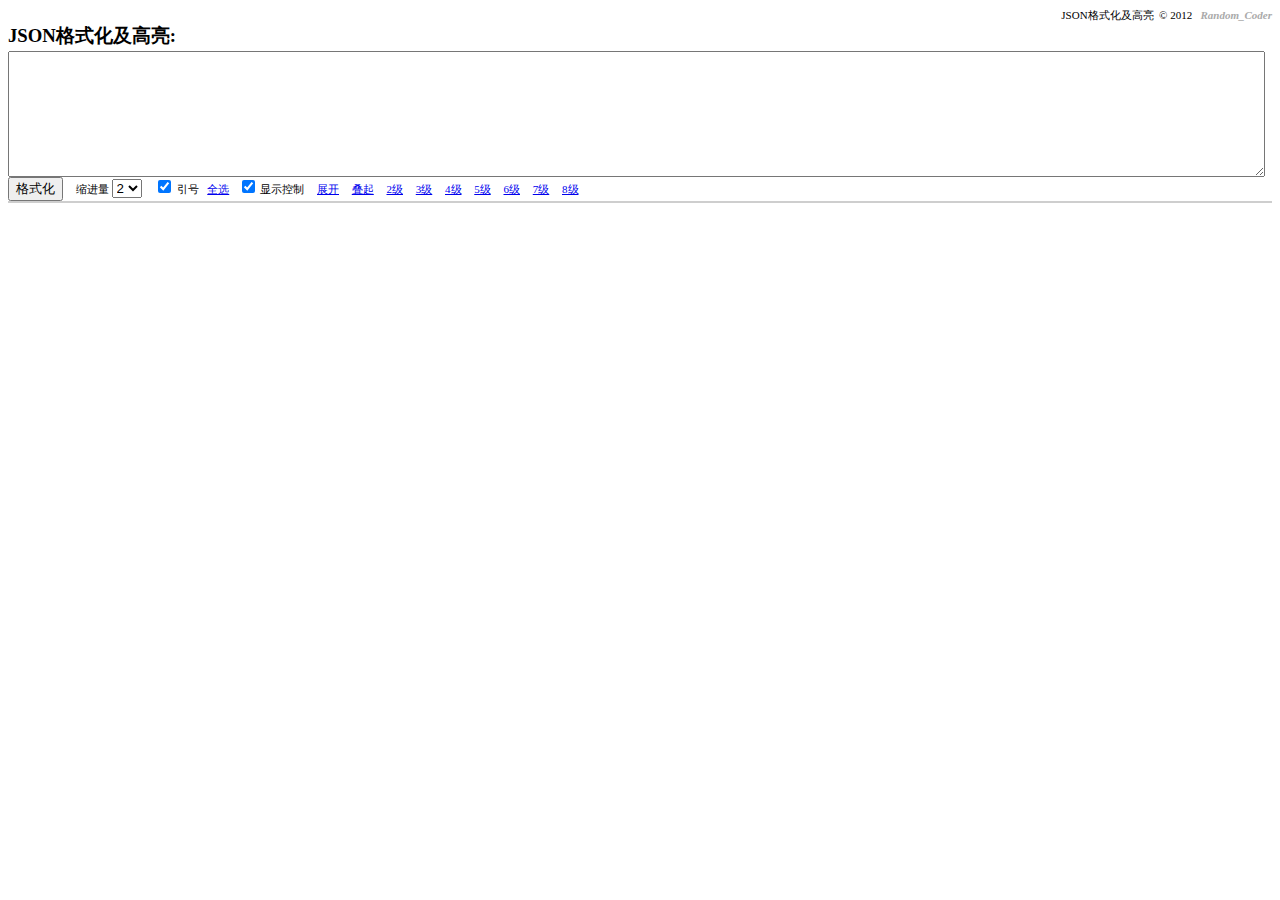
<file: src/main/webapp/htdocs/json/index.htm>
﻿<!DOCTYPE html PUBLIC "-//W3C//DTD XHTML 1.0 Transitional//EN" "http://www.w3.org/TR/xhtml1/DTD/xhtml1-transitional.dtd">
<html xmlns="http://www.w3.org/1999/xhtml">
<head>
<title>原生json格式化及高亮</title>
<meta name="description" content="json,格式化,高亮">
<meta name="keywords" content="json,格式化,高亮">
<script src="c.js" type="text/javascript"></script>
<link href="s.css" type="text/css" rel="stylesheet"></link>
</head>
<body>
<div class="HeadersRow">
  <div id="HeaderTitle"> JSON格式化及高亮 &nbsp;&copy;&nbsp;2012&nbsp; &nbsp;<span style='color:#aaa;font-weight:bold;font-style:italic'>Random_Coder</span> </div>
  <h3 id="HeaderSubTitle">JSON格式化及高亮:</h3>
  <textarea id="RawJson">
  </textarea>
</div>
<div id="ControlsRow">
  <input type="Button" value="格式化" onclick="Process()"/>
  <span id="TabSizeHolder">
    缩进量
    <select id="TabSize" onchange="TabSizeChanged()">
      <option value="1">1</option>
      <option value="2" selected="true">2</option>
      <option value="3">3</option>
      <option value="4">4</option>
      <option value="5">5</option>
      <option value="6">6</option>
    </select>
  </span>
  <label for="QuoteKeys">
    <input type="checkbox" id="QuoteKeys" onclick="QuoteKeysClicked()" checked="true" /> 
    引号
  </label>&nbsp; 
  <a href="javascript:void(0);" onclick="SelectAllClicked()">全选</a>
  &nbsp;
  <span id="CollapsibleViewHolder" >
      <label for="CollapsibleView">
        <input type="checkbox" id="CollapsibleView" onclick="CollapsibleViewClicked()" checked="true" /> 
        显示控制
      </label>
  </span>
  <span id="CollapsibleViewDetail">
    <a href="javascript:void(0);" onclick="ExpandAllClicked()">展开</a>
    <a href="javascript:void(0);" onclick="CollapseAllClicked()">叠起</a>
    <a href="javascript:void(0);" onclick="CollapseLevel(3)">2级</a>
    <a href="javascript:void(0);" onclick="CollapseLevel(4)">3级</a>
    <a href="javascript:void(0);" onclick="CollapseLevel(5)">4级</a>
    <a href="javascript:void(0);" onclick="CollapseLevel(6)">5级</a>
    <a href="javascript:void(0);" onclick="CollapseLevel(7)">6级</a>
    <a href="javascript:void(0);" onclick="CollapseLevel(8)">7级</a>
    <a href="javascript:void(0);" onclick="CollapseLevel(9)">8级</a>
  </span>
</div>
<div id="Canvas" class="Canvas"></div>
<script src="http://www.google-analytics.com/urchin.js" type="text/javascript"></script>
<script type="text/javascript" src="m.js"></script>
</body>
</html>
</file>
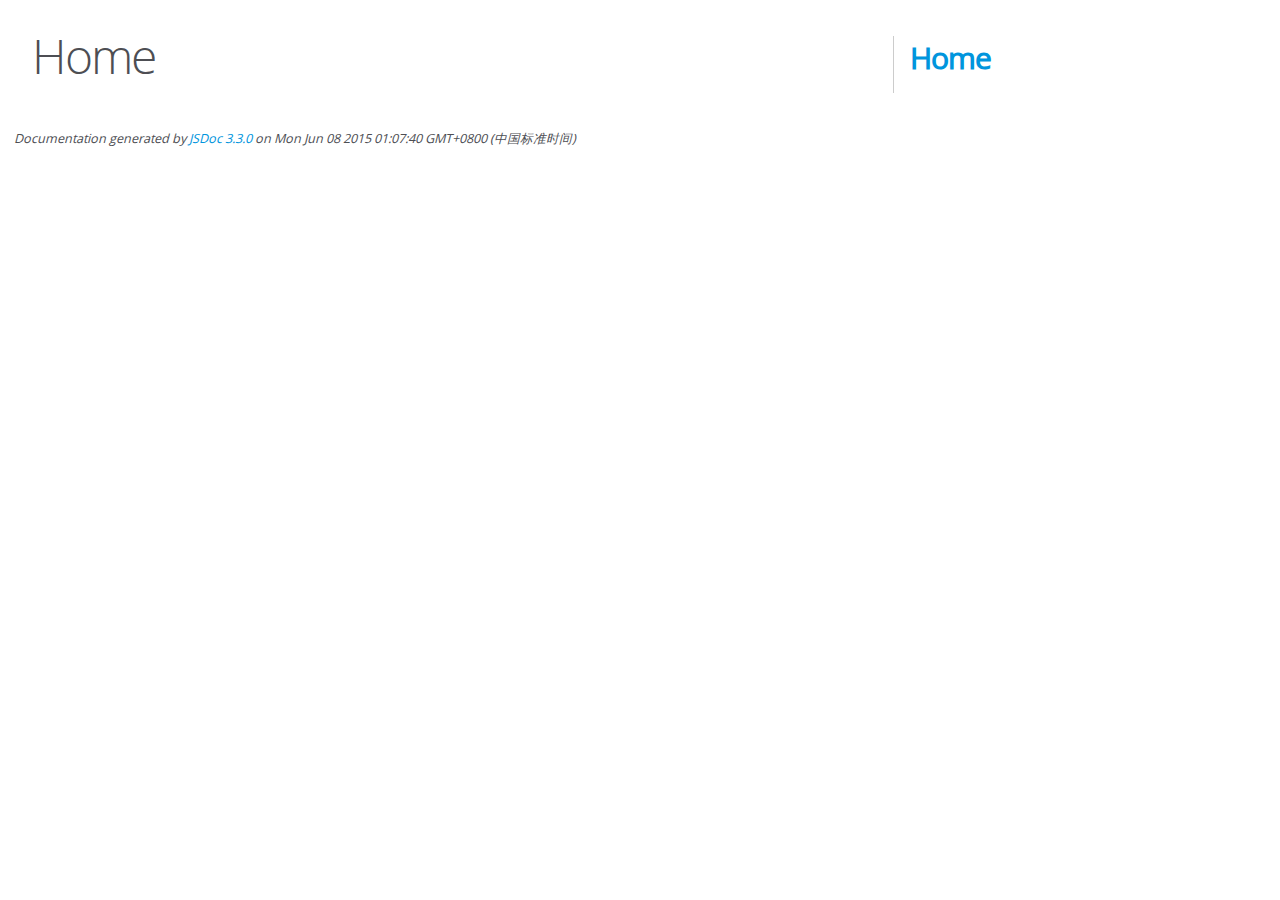
<file: src/main/webapp/htdocs/mdeditor/docs/index.html>
<!DOCTYPE html>
<html lang="en">
<head>
    <meta charset="utf-8">
    <title>JSDoc: Home</title>

    <script src="scripts/prettify/prettify.js"> </script>
    <script src="scripts/prettify/lang-css.js"> </script>
    <!--[if lt IE 9]>
      <script src="//html5shiv.googlecode.com/svn/trunk/html5.js"></script>
    <![endif]-->
    <link type="text/css" rel="stylesheet" href="styles/prettify-tomorrow.css">
    <link type="text/css" rel="stylesheet" href="styles/jsdoc-default.css">
</head>

<body>

<div id="main">

    <h1 class="page-title">Home</h1>

    



    


    <h3> </h3>










    









</div>

<nav>
    <h2><a href="index.html">Home</a></h2>
</nav>

<br class="clear">

<footer>
    Documentation generated by <a href="https://github.com/jsdoc3/jsdoc">JSDoc 3.3.0</a> on Mon Jun 08 2015 01:07:40 GMT+0800 (中国标准时间)
</footer>

<script> prettyPrint(); </script>
<script src="scripts/linenumber.js"> </script>
</body>
</html>
</file>
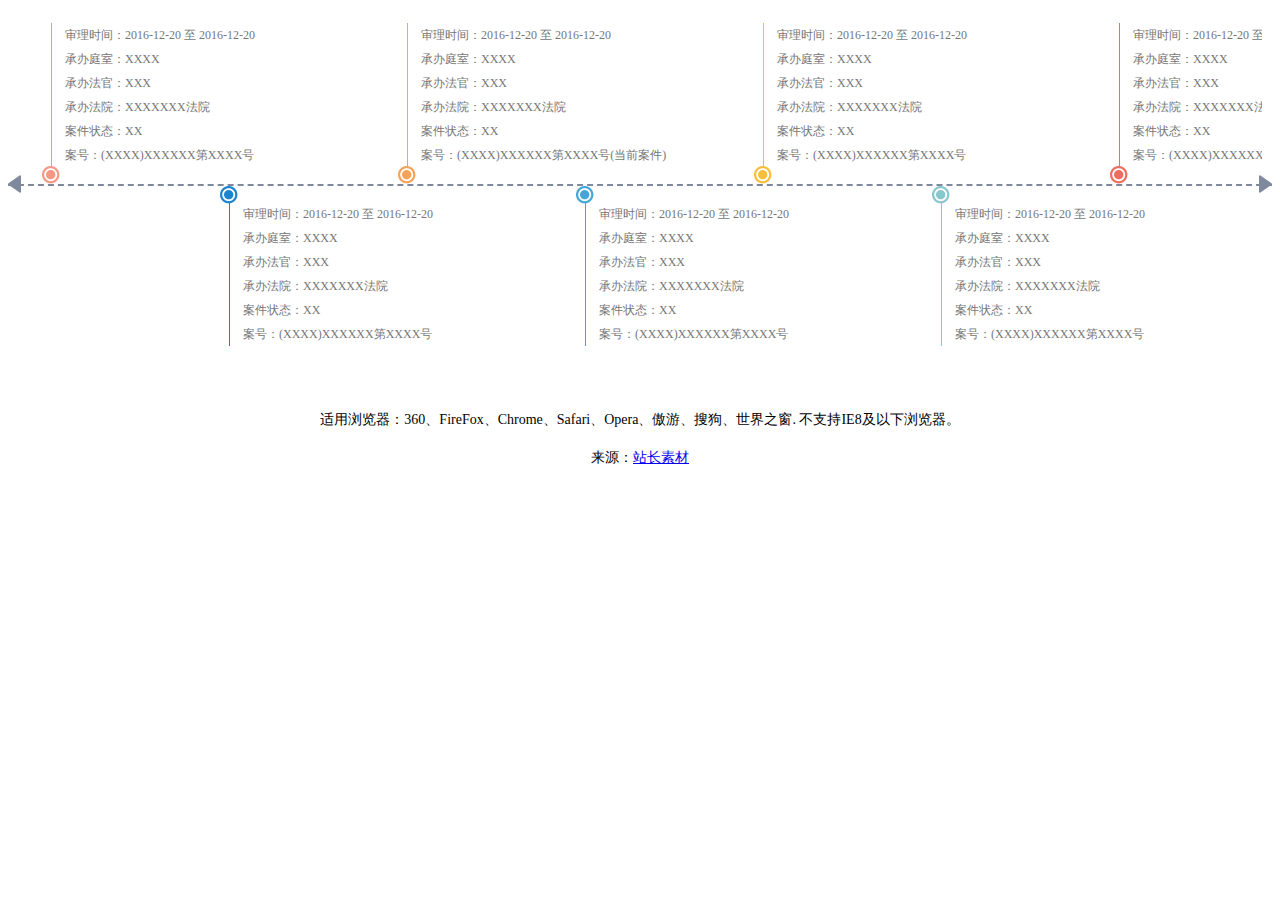
<file: src/main/webapp/htdocs/timeline/fishBone/index.html>
<!DOCTYPE html>
<html>

<head>
<meta charset="utf-8" />
<title>jQuery鱼骨图形式信息展示代码 - 站长素材</title>
<link rel="stylesheet" href="css/fishBone.css" />
<script type="text/javascript" src="js/jquery-1.8.0.min.js"></script>
<script type="text/javascript" src="js/fishBone.js"></script>
<script type="text/javascript" src="js/jquery.SuperSlide.2.1.1.js"></script>
<script>
	data = [{'审理时间':'2016-12-20 至 2016-12-20','承办庭室':'XXXX','承办法官':'XXX','承办法院':'XXXXXXX法院','案件状态':'XX','案号':'(XXXX)XXXXXX第XXXX号'},{'审理时间': '2016-12-20 至 2016-12-20','承办庭室':'XXXX','承办法官':'XXX','承办法院':'XXXXXXX法院','案件状态':'XX','案号':'(XXXX)XXXXXX第XXXX号'},{'审理时间': '2016-12-20 至 2016-12-20','承办庭室':'XXXX','承办法官':'XXX','承办法院':'XXXXXXX法院','案件状态':'XX','案号':'(XXXX)XXXXXX第XXXX号(当前案件)'},{'审理时间': '2016-12-20 至 2016-12-20','承办庭室':'XXXX','承办法官':'XXX','承办法院':'XXXXXXX法院','案件状态':'XX','案号':'(XXXX)XXXXXX第XXXX号'},{'审理时间': '2016-12-20 至 2016-12-20','承办庭室':'XXXX','承办法官':'XXX','承办法院':'XXXXXXX法院','案件状态':'XX','案号':'(XXXX)XXXXXX第XXXX号'},{'审理时间': '2016-12-20 至 2016-12-20','承办庭室':'XXXX','承办法官':'XXX','承办法院':'XXXXXXX法院','案件状态':'XX','案号':'(XXXX)XXXXXX第XXXX号'},{'审理时间': '2016-12-20 至 2016-12-20','承办庭室':'XXXX','承办法官':'XXX','承办法院':'XXXXXXX法院','案件状态':'XX','案号':'(XXXX)XXXXXX第XXXX号(当前案件)'},{'审理时间': '2016-12-20 至 2016-12-20','承办庭室':'XXXX','承办法官':'XXX','承办法院':'XXXXXXX法院','案件状态':'XX','案号':'(XXXX)XXXXXX第XXXX号(当前案件)'},{'审理时间': '2016-12-20 至 2016-12-20','承办庭室':'XXXX','承办法官':'XXX','承办法院':'XXXXXXX法院','案件状态':'XX','案号':'(XXXX)XXXXXX第XXXX号(当前案件)'},{'审理时间': '2016-12-20 至 2016-12-20','承办庭室':'XXXX','承办法官':'XXX','承办法院':'XXXXXXX法院','案件状态':'XX','案号':'(XXXX)XXXXXX第XXXX号'},{'审理时间': '2016-12-20 至 2016-12-20','承办庭室':'XXXX','承办法官':'XXX','承办法院':'XXXXXXX法院','案件状态':'XX','案号':'(XXXX)XXXXXX第XXXX号(当前案件)'},{'审理时间': '2016-12-20 至 2016-12-20','承办庭室':'XXXX','承办法官':'XXX','承办法院':'XXXXXXX法院','案件状态':'XX','案号':'(XXXX)XXXXXX第XXXX号(当前案件)'},{'审理时间': '2016-12-20 至 2016-12-20','承办庭室':'XXXX','承办法官':'XXX','承办法院':'XXXXXXX法院','案件状态':'XX','案号':'(XXXX)XXXXXX第XXXX号'},{'审理时间': '2016-12-20 至 2016-12-20','承办庭室':'XXXX','承办法官':'XXX','承办法院':'XXXXXXX法院','案件状态':'XX','案号':'(XXXX)XXXXXX第XXXX号(当前案件)'}];
	$(function() {
		//创建案件历史
		$(".fishBone").fishBone(data);
	});
</script>
</head>

<body>
<div class="container">
	<div class="fishBone" />
</div>

<div style="text-align:center;margin:50px 0; font:normal 14px/24px 'MicroSoft YaHei';">
<p>适用浏览器：360、FireFox、Chrome、Safari、Opera、傲游、搜狗、世界之窗. 不支持IE8及以下浏览器。</p>
<p>来源：<a href="http://sc.chinaz.com/" target="_blank">站长素材</a></p>
</div>
</body>
</html>
</file>
<file: src/main/webapp/htdocs/json/s.css>
@charset "utf-8";
/* CSS Document */
div.ControlsRow, div.HeadersRow {
	font-family: Georgia;
}
div.Canvas

{

  font-family: Lucida Console, Georgia;

  font-size: 13px;

	background-color:#ECECEC;

	color:#000000;

	border:solid 1px #CECECE;

}

.ObjectBrace

{

	color:#00AA00;

	font-weight:bold;

}

.ArrayBrace

{

	color:#0033FF;

	font-weight:bold;

}

.PropertyName

{

	color:#CC0000;

	font-weight:bold;

}

.String

{

	color:#007777;

}

.Number

{

	color:#AA00AA;

}

.Boolean

{

  color:#0000FF;

}

.Function

{

  color:#AA6633;

  text-decoration:italic;

}

.Null

{

  color:#0000FF;

}

.Comma

{

  color:#000000;

  font-weight:bold;

}

PRE.CodeContainer{

  margin-top:0px;

  margin-bottom:0px;

}

PRE.CodeContainer img{

  cursor:pointer;

  border:none;

  margin-bottom:-1px;

}
#CollapsibleViewDetail a{
  padding-left:10px;
}
#ControlsRow{
  white-space:nowrap;
  font: 11px Georgia;

}
#TabSizeHolder{
  padding-left:10px;
  padding-right:10px;
}
#HeaderTitle{
  text-align:right;
  font-size:11px;
}
#HeaderSubTitle{
  margin-bottom:2px;
  margin-top:0px
}
#RawJson{
  width:99%;
  height:120px;

}
A.OtherToolsLink { color:#555;text-decoration:none; }
A.OtherToolsLink:hover { text-decoration:underline; }
</file>
<file: src/main/webapp/htdocs/mdeditor/docs/styles/prettify-tomorrow.css>
/* Tomorrow Theme */
/* Original theme - https://github.com/chriskempson/tomorrow-theme */
/* Pretty printing styles. Used with prettify.js. */
/* SPAN elements with the classes below are added by prettyprint. */
/* plain text */
.pln {
  color: #4d4d4c; }

@media screen {
  /* string content */
  .str {
    color: #718c00; }

  /* a keyword */
  .kwd {
    color: #8959a8; }

  /* a comment */
  .com {
    color: #8e908c; }

  /* a type name */
  .typ {
    color: #4271ae; }

  /* a literal value */
  .lit {
    color: #f5871f; }

  /* punctuation */
  .pun {
    color: #4d4d4c; }

  /* lisp open bracket */
  .opn {
    color: #4d4d4c; }

  /* lisp close bracket */
  .clo {
    color: #4d4d4c; }

  /* a markup tag name */
  .tag {
    color: #c82829; }

  /* a markup attribute name */
  .atn {
    color: #f5871f; }

  /* a markup attribute value */
  .atv {
    color: #3e999f; }

  /* a declaration */
  .dec {
    color: #f5871f; }

  /* a variable name */
  .var {
    color: #c82829; }

  /* a function name */
  .fun {
    color: #4271ae; } }
/* Use higher contrast and text-weight for printable form. */
@media print, projection {
  .str {
    color: #060; }

  .kwd {
    color: #006;
    font-weight: bold; }

  .com {
    color: #600;
    font-style: italic; }

  .typ {
    color: #404;
    font-weight: bold; }

  .lit {
    color: #044; }

  .pun, .opn, .clo {
    color: #440; }

  .tag {
    color: #006;
    font-weight: bold; }

  .atn {
    color: #404; }

  .atv {
    color: #060; } }
/* Style */
/*
pre.prettyprint {
  background: white;
  font-family: Consolas, Monaco, 'Andale Mono', monospace;
  font-size: 12px;
  line-height: 1.5;
  border: 1px solid #ccc;
  padding: 10px; }
*/

/* Specify class=linenums on a pre to get line numbering */
ol.linenums {
  margin-top: 0;
  margin-bottom: 0; }

/* IE indents via margin-left */
li.L0,
li.L1,
li.L2,
li.L3,
li.L4,
li.L5,
li.L6,
li.L7,
li.L8,
li.L9 {
  /* */ }

/* Alternate shading for lines */
li.L1,
li.L3,
li.L5,
li.L7,
li.L9 {
  /* */ }
</file>
<file: src/main/webapp/htdocs/mdeditor/docs/styles/jsdoc-default.css>
@font-face {
    font-family: 'Open Sans';
    font-weight: normal;
    font-style: normal;
    src: url('../fonts/OpenSans-Regular-webfont.eot');
    src:
        local('Open Sans'),
        local('OpenSans'),
        url('../fonts/OpenSans-Regular-webfont.eot?#iefix') format('embedded-opentype'),
        url('../fonts/OpenSans-Regular-webfont.woff') format('woff'),
        url('../fonts/OpenSans-Regular-webfont.svg#open_sansregular') format('svg');
}

@font-face {
    font-family: 'Open Sans Light';
    font-weight: normal;
    font-style: normal;
    src: url('../fonts/OpenSans-Light-webfont.eot');
    src:
        local('Open Sans Light'),
        local('OpenSans Light'),
        url('../fonts/OpenSans-Light-webfont.eot?#iefix') format('embedded-opentype'),
        url('../fonts/OpenSans-Light-webfont.woff') format('woff'),
        url('../fonts/OpenSans-Light-webfont.svg#open_sanslight') format('svg');
}

html
{
    overflow: auto;
    background-color: #fff;
    font-size: 14px;
}

body
{
    font-family: 'Open Sans', sans-serif;
    line-height: 1.5;
    color: #4d4e53;
    background-color: white;
}

a, a:visited, a:active {
    color: #0095dd;
    text-decoration: none;
}

a:hover {
    text-decoration: underline;
}

header
{
    display: block;
    padding: 0px 4px;
}

tt, code, kbd, samp {
    font-family: Consolas, Monaco, 'Andale Mono', monospace;
}

.class-description {
    font-size: 130%;
    line-height: 140%;
    margin-bottom: 1em;
    margin-top: 1em;
}

.class-description:empty {
    margin: 0;
}

#main {
    float: left;
    width: 70%;
}

article dl {
    margin-bottom: 40px;
}

section
{
    display: block;
    background-color: #fff;
    padding: 12px 24px;
    border-bottom: 1px solid #ccc;
    margin-right: 30px;
}

.variation {
    display: none;
}

.signature-attributes {
    font-size: 60%;
    color: #aaa;
    font-style: italic;
    font-weight: lighter;
}

nav
{
    display: block;
    float: right;
    margin-top: 28px;
    width: 30%;
    box-sizing: border-box;
    border-left: 1px solid #ccc;
    padding-left: 16px;
}

nav ul {
    font-family: 'Lucida Grande', 'Lucida Sans Unicode', arial, sans-serif;
    font-size: 100%;
    line-height: 17px;
    padding: 0;
    margin: 0;
    list-style-type: none;
}

nav ul a, nav ul a:visited, nav ul a:active {
    font-family: Consolas, Monaco, 'Andale Mono', monospace;
    line-height: 18px;
    color: #4D4E53;
}

nav h3 {
    margin-top: 12px;
}

nav li {
    margin-top: 6px;
}

footer {
    display: block;
    padding: 6px;
    margin-top: 12px;
    font-style: italic;
    font-size: 90%;
}

h1, h2, h3, h4 {
    font-weight: 200;
    margin: 0;
}

h1
{
    font-family: 'Open Sans Light', sans-serif;
    font-size: 48px;
    letter-spacing: -2px;
    margin: 12px 24px 20px;
}

h2, h3
{
    font-size: 30px;
    font-weight: 700;
    letter-spacing: -1px;
    margin-bottom: 12px;
}

h4
{
    font-size: 18px;
    letter-spacing: -0.33px;
    margin-bottom: 12px;
    color: #4d4e53;
}

h5, .container-overview .subsection-title
{
    font-size: 120%;
    font-weight: bold;
    letter-spacing: -0.01em;
    margin: 8px 0 3px 0;
}

h6
{
    font-size: 100%;
    letter-spacing: -0.01em;
    margin: 6px 0 3px 0;
    font-style: italic;
}

.ancestors { color: #999; }
.ancestors a
{
    color: #999 !important;
    text-decoration: none;
}

.clear
{
    clear: both;
}

.important
{
    font-weight: bold;
    color: #950B02;
}

.yes-def {
    text-indent: -1000px;
}

.type-signature {
    color: #aaa;
}

.name, .signature {
    font-family: Consolas, Monaco, 'Andale Mono', monospace;
}

.details { margin-top: 14px; border-left: 2px solid #DDD; }
.details dt { width: 120px; float: left; padding-left: 10px;  padding-top: 6px; }
.details dd { margin-left: 70px; }
.details ul { margin: 0; }
.details ul { list-style-type: none; }
.details li { margin-left: 30px; padding-top: 6px; }
.details pre.prettyprint { margin: 0 }
.details .object-value { padding-top: 0; }

.description {
    margin-bottom: 1em;
    margin-top: 1em;
}

.code-caption
{
    font-style: italic;
    font-size: 107%;
    margin: 0;
}

.prettyprint
{
    border: 1px solid #ddd;
    width: 80%;
    overflow: auto;
}

.prettyprint.source {
    width: inherit;
}

.prettyprint code
{
    font-size: 100%;
    line-height: 18px;
    display: block;
    padding: 4px 12px;
    margin: 0;
    background-color: #fff;
    color: #4D4E53;
}

.prettyprint code span.line
{
  display: inline-block;
}

.prettyprint.linenums
{
  padding-left: 70px;
  -webkit-user-select: none;
  -moz-user-select: none;
  -ms-user-select: none;
  user-select: none;
}

.prettyprint.linenums ol
{
  padding-left: 0;
}

.prettyprint.linenums li
{
  border-left: 3px #ddd solid;
}

.prettyprint.linenums li.selected,
.prettyprint.linenums li.selected *
{
  background-color: lightyellow;
}

.prettyprint.linenums li *
{
  -webkit-user-select: text;
  -moz-user-select: text;
  -ms-user-select: text;
  user-select: text;
}

.params, .props
{
    border-spacing: 0;
    border: 0;
    border-collapse: collapse;
}

.params .name, .props .name, .name code {
    color: #4D4E53;
    font-family: Consolas, Monaco, 'Andale Mono', monospace;
    font-size: 100%;
}

.params td, .params th, .props td, .props th
{
    border: 1px solid #ddd;
    margin: 0px;
    text-align: left;
    vertical-align: top;
    padding: 4px 6px;
    display: table-cell;
}

.params thead tr, .props thead tr
{
    background-color: #ddd;
    font-weight: bold;
}

.params .params thead tr, .props .props thead tr
{
    background-color: #fff;
    font-weight: bold;
}

.params th, .props th { border-right: 1px solid #aaa; }
.params thead .last, .props thead .last { border-right: 1px solid #ddd; }

.params td.description > p:first-child,
.props td.description > p:first-child
{
    margin-top: 0;
    padding-top: 0;
}

.params td.description > p:last-child,
.props td.description > p:last-child
{
    margin-bottom: 0;
    padding-bottom: 0;
}

.disabled {
    color: #454545;
}
</file>
<file: src/main/webapp/htdocs/timeline/fishBone/css/fishBone.css>
.fishBone *{
	margin: 0;
	padding: 0;
}
.fishBone ul{
	overflow: visible!important;	
}
.fishBone ul,li{
	list-style: none;
	line-height: 2em
}
.fishBone{
color: #767676;
	width: 100%;
	height: 100%;
	white-space:nowrap;
	position: relative;
	font-size: 12px;
}
.fishBone .wrapper{
  padding: 0 10px;
  margin: auto;
  overflow: hidden;
}
.fishBone .wrapper .bd {
	overflow: hidden;
}
.fishBone .item{
	position: relative;
	width: 150px;
	height: 350px;
	display: inline-block;
	margin-left:20px;
}
.fishBone .item .first{
	line-height:2em;
}
.fishBone .item .title{
	border-left:none;
}
.fishBone .item .title .title-left{
	display:inline-block;
	width:15px;
	line-height: 2.1em;
	background: url("../img/title.png") no-repeat 0 0;
	font-size: 14px;
}
.fishBone .item .title .title-center{
	display:inline-block;
	background: url("../img/title.png") repeat-x 0 -600px;
	font-size: 15px;
	font-weight:bold;
	font-family:'微软雅黑';
	line-height: 2.1em;
	color: white;
}
.fishBone .item .title .title-right{
	display:inline-block;
	width:15px;
	line-height: 2.1em;
	background: url("../img/title.png") no-repeat 0 -1200px;
	font-size: 14px;
}
.fishBone .item .title{
	display: block;
	position: relative;
	left: -33px;
	background: url(../img/line-point.png) no-repeat 12px -212px;
}
.fishBone .item.top .title{
}
.fishBone .item.bottom .title{
	bottom: 0;
}
.fishBone .item .content{
	padding-left: 13px;
	position: absolute;
}
.fishBone .item.top .content{
	padding-top: 5px;
	top: 10px;
	padding-bottom: 13px;
}
.fishBone .item.bottom .content{
	bottom: 7px;
	padding-top: 10px;
	padding-bottom: 5px;
}
.fishBone .item.bottom{
}

.fishBone .item .content ul{}
.fishBone .item .content ul li{
	padding-left:13px;
}
.fishBone .item .content ul li.line-first{
	position: relative;
	padding-left: 19px;
	left: -4px;
	border-left: 0!important;
	background: url(../img/line-first.png) no-repeat 0px 0px;
	font-size: 14px;
	font-family:'微软雅黑';
	font-weight: 550;
}
.fishBone .item .content ul li.line-last{
	border-left:none;
}
.fishBone .item.top .content ul li .name{}
.fishBone .item.top .content ul li .text{}
/**prev next*/
.fishBone .prev {
	position: absolute;
	top: 154px;
	left: 0;
	display: inline-block;
	width: 20px;
	height: 40px;
	background: url(../img/arrow.png) no-repeat -1px 13px;
}
.fishBone .prev:hover{
cursor: pointer;
background-position-y: -28px;
}
.fishBone .next:hover{
cursor: pointer;
background-position-y: -28px;
}
.fishBone .next {
	position: absolute;
	top: 154px;
	right: 0;
	display: inline-block;
	width: 20px;
	height: 40px;
	background: url(../img/arrow.png) no-repeat -19px 13px;
}
/**line**/
.fishBone .line {
	position: absolute;
	top: 175px;
	height: 1px;
	width: 100%;
	border-bottom: 2px dashed #7E899D;
	z-index: 99;
}
.fishBone .item .line-point {
	position: absolute;
	left: 4px;
	bottom: -4px;
	display: block;
	height: 18px;
	width: 18px;
	background: url(../img/line-point.png) no-repeat 0px 0px;
}
.fishBone .item.bottom .line-point {
	top: -6px
}
</file>
